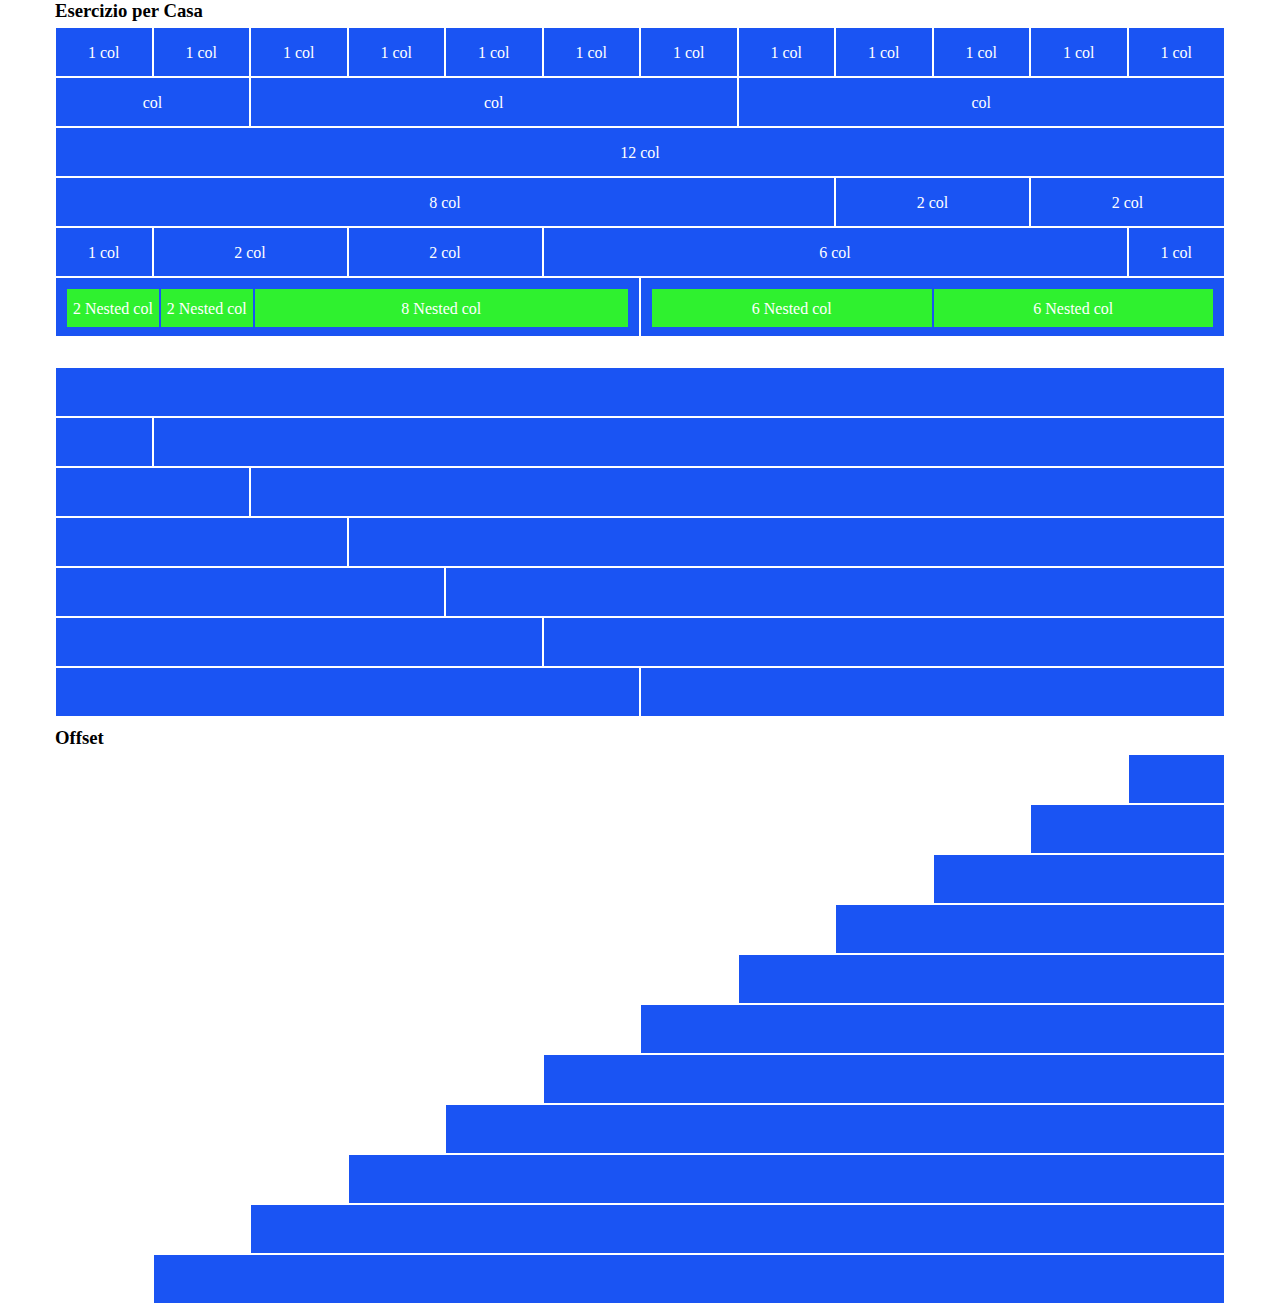
<file: index.html>
<!DOCTYPE html>
<html lang="en">
<head>
    <meta charset="UTF-8">
    <meta http-equiv="X-UA-Compatible" content="IE=edge">
    <meta name="viewport" content="width=device-width, initial-scale=1.0">
    <title>12bool</title>
    <link rel="stylesheet" href="css/12bool-flex.css">
    <link rel="stylesheet" href="css/style.css">
</head>
<body>
    <div class="container uno">
        <h3>Esercizio per Casa</h3>
        <div class="row">
            <div class="col-xs-1 box">1 col</div>
            <div class="col-xs-1 box">1 col</div>
            <div class="col-xs-1 box">1 col</div>
            <div class="col-xs-1 box">1 col</div>
            <div class="col-xs-1 box">1 col</div>
            <div class="col-xs-1 box">1 col</div>
            <div class="col-xs-1 box">1 col</div>
            <div class="col-xs-1 box">1 col</div>
            <div class="col-xs-1 box">1 col</div>
            <div class="col-xs-1 box">1 col</div>
            <div class="col-xs-1 box">1 col</div>
            <div class="col-xs-1 box">1 col</div>
        </div>
        <div class="row">
            <div class="col-xs-2 box">col</div>
            <div class="col-xs-5 box">col</div>
            <div class="col-xs-5 box">col</div>
        </div>
        <div class="col-xs-12 box">12 col</div>
        <div class="row">
            <div class="col-xs-8 box">8 col</div>
            <div class="col-xs-2 box">2 col</div>
            <div class="col-xs-2 box">2 col</div>
        </div>
        <div class="row">
            <div class="col-xs-1 box">1 col</div>
            <div class="col-xs-2 box">2 col</div>
            <div class="col-xs-2 box">2 col</div>
            <div class="col-xs-6 box">6 col</div>
            <div class="col-xs-1 box">1 col</div>
        </div>
        <div class="row">
            <div class="col-xs-6 box special">
                <div class="row">
                    <div class="col-xs-2 green">2 Nested col</div>
                    <div class="col-xs-2 green">2 Nested col</div>
                    <div class="col-xs-8 green">8 Nested col</div>
                </div>
            </div>
            <div class="col-xs-6 box special">
                <div class="row">
                    <div class="col-xs-6 green">6 Nested col</div>
                    <div class="col-xs-6 green">6 Nested col</div>
                </div>
            </div>
        </div>


    </div>
    <div class="container due">
        <div class="col-xs-12 box"></div>
        <div class="row">
            <div class="col-xs-1 box"></div>
            <div class="col-xs-11 box"></div>
        </div>
        <div class="row">
            <div class="col-xs-2 box"></div>
            <div class="col-xs-10 box"></div>
        </div>
        <div class="row">
            <div class="col-xs-3 box"></div>
            <div class="col-xs-9 box"></div>
        </div>
        <div class="row">
            <div class="col-xs-4 box"></div>
            <div class="col-xs-8 box"></div>
        </div>
        <div class="row">
            <div class="col-xs-5 box"></div>
            <div class="col-xs-7 box"></div>
        </div>
        <div class="row">
            <div class="col-xs-6 box"></div>
            <div class="col-xs-6 box"></div>
        </div>
    </div>

    <div class="container tre">
        <h3>Offset</h3>
        <div class="row">
            <div class="col-xs-offset-11"></div>
            <div class="col-xs-1 box"></div>
        </div>
        <div class="row">
            <div class="col-xs-offset-10"></div>
            <div class="col-xs-2 box"></div>
        </div>
        <div class="row">
            <div class="col-xs-offset-9"></div>
            <div class="col-xs-3 box"></div>
        </div>
        <div class="row">
            <div class="col-xs-offset-8"></div>
            <div class="col-xs-4 box"></div>
        </div>
        <div class="row">
            <div class="col-xs-offset-7"></div>
            <div class="col-xs-5 box"></div>
        </div>
        <div class="row">
            <div class="col-xs-offset-6"></div>
            <div class="col-xs-6 box"></div>
        </div>
        <div class="row">
            <div class="col-xs-offset-5"></div>
            <div class="col-xs-7 box"></div>
        </div>
        <div class="row">
            <div class="col-xs-offset-4"></div>
            <div class="col-xs-8 box"></div>
        </div>
        <div class="row">
            <div class="col-xs-offset-3"></div>
            <div class="col-xs-9 box"></div>
        </div>
        <div class="row">
            <div class="col-xs-offset-2"></div>
            <div class="col-xs-10 box"></div>
        </div>
        <div class="row">
            <div class="col-xs-offset-1"></div>
            <div class="col-xs-11 box"></div>
        </div>
    </div>


    
</body>
</html>
</file>
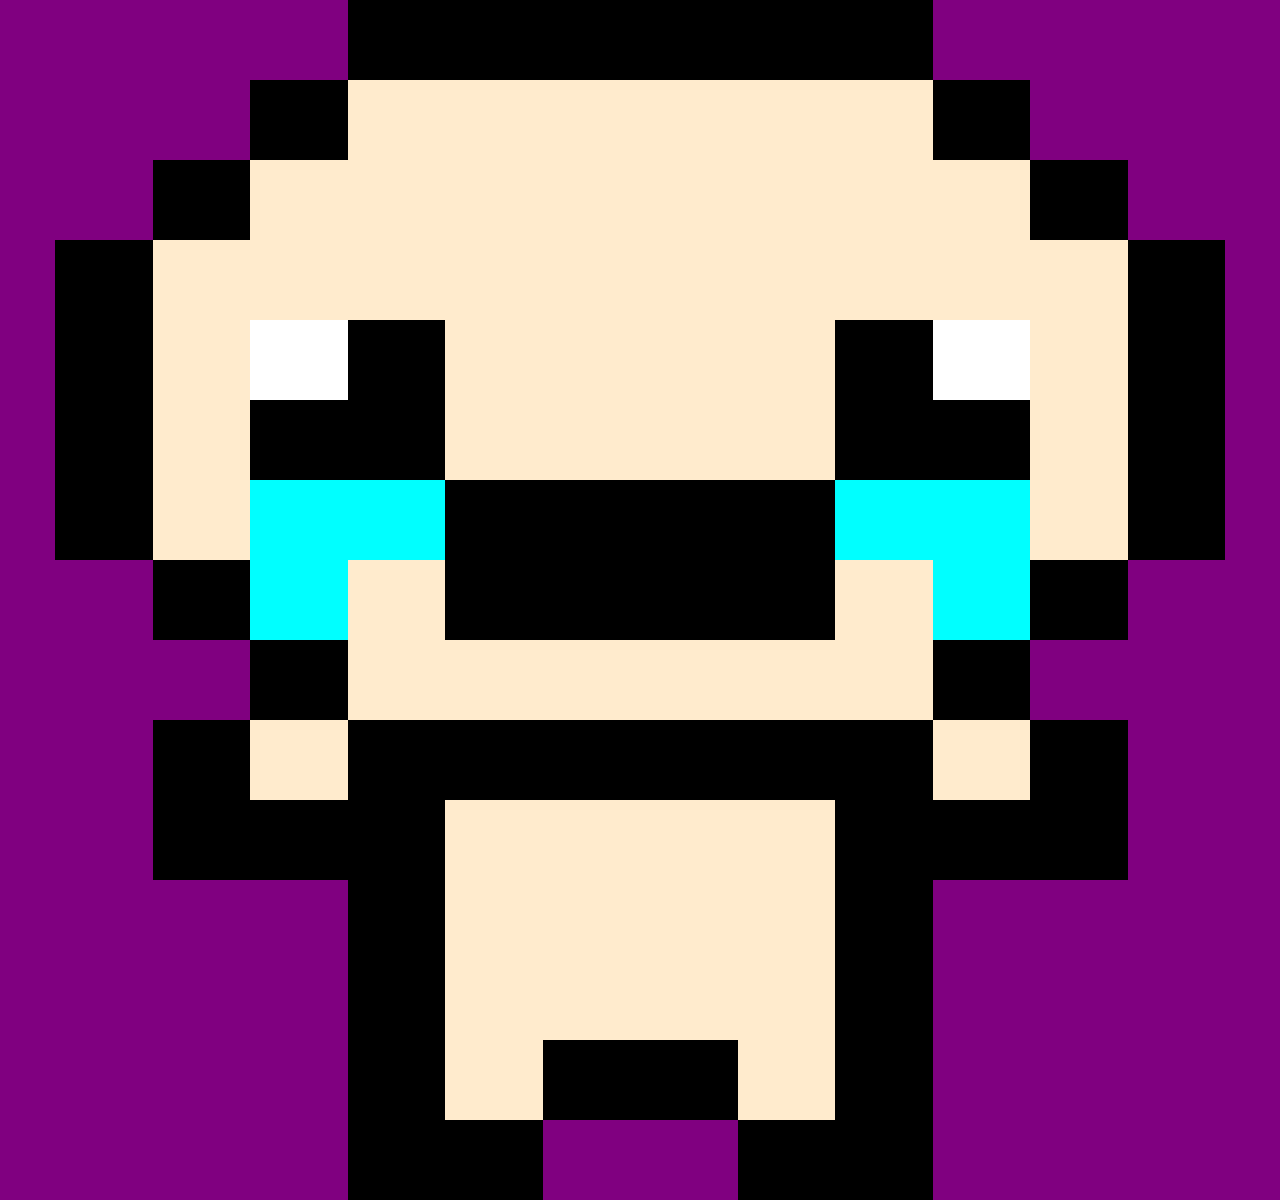
<file: bonus/index-bonus.html>
<!DOCTYPE html>
<html lang="en">
<head>
    <meta charset="UTF-8">
    <meta http-equiv="X-UA-Compatible" content="IE=edge">
    <meta name="viewport" content="width=device-width, initial-scale=1.0">
    <title>Pixel art</title>
    <link rel="stylesheet" href="../css/12bool-flex.css">
    <link rel="stylesheet" href="css-bonus/style-bonus.css">
   
</head>
<body>
    <div class="container">
        <div class="row">
            <div class="col-xs-3 box purple"></div>
            <div class="col-xs-6 box black"></div>
            <div class="col-xs-3 box purple"></div>
        </div>
        <div class="row">
            <div class="col-xs-2 box purple"></div>
            <div class="col-xs-1 box black"></div>
            <div class="col-xs-6 box pink"></div>
            <div class="col-xs-1 box black"></div>
            <div class="col-xs-2 box purple"></div>
        </div>
        <div class="row">
            <div class="col-xs-1 box purple"></div>
            <div class="col-xs-1 box black"></div>
            <div class="col-xs-8 box pink"></div>
            <div class="col-xs-1 box black"></div>
            <div class="col-xs-1 box purple"></div>
        </div>
        <div class="row">
            <div class="col-xs-1 box black"></div>
            <div class="col-xs-10 box pink"></div>
            <div class="col-xs-1 box black"></div>
        </div>
        <div class="row">
            <div class="col-xs-1 box black"></div>
            <div class="col-xs-1 box pink"></div>
            <div class="col-xs-1 box white"></div>
            <div class="col-xs-1 box black"></div>
            <div class="col-xs-4 box pink"></div>
            <div class="col-xs-1 box black"></div>
            <div class="col-xs-1 box white"></div>
            <div class="col-xs-1 box pink"></div>
            <div class="col-xs-1 box black"></div>
        </div>
        <div class="row">
            <div class="col-xs-1 box black"></div>
            <div class="col-xs-1 box pink"></div>
            <div class="col-xs-2 box black"></div>
            <div class="col-xs-4 box pink"></div>
            <div class="col-xs-2 box black"></div>
            <div class="col-xs-1 box pink"></div>
            <div class="col-xs-1 box black"></div>
        </div>
        <div class="row">
            <div class="col-xs-1 box black"></div>
            <div class="col-xs-1 box pink"></div>
            <div class="col-xs-2 box acqua"></div>
            <div class="col-xs-4 box black"></div>
            <div class="col-xs-2 box acqua"></div>
            <div class="col-xs-1 box pink"></div>
            <div class="col-xs-1 box black"></div>
        </div>
        <div class="row">
            <div class="col-xs-1 box purple"></div>
            <div class="col-xs-1 box black"></div>
            <div class="col-xs-1 box acqua"></div>
            <div class="col-xs-1 box pink"></div>
            <div class="col-xs-4 box black"></div>
            <div class="col-xs-1 box pink"></div>
            <div class="col-xs-1 box acqua"></div>
            <div class="col-xs-1 box black"></div>
            <div class="col-xs-1 box purple"></div>
        </div>
        <div class="row">
            <div class="col-xs-2 box purple"></div>
            <div class="col-xs-1 box black"></div>
            <div class="col-xs-6 box pink"></div>
            <div class="col-xs-1 box black"></div>
            <div class="col-xs-2 box purple"></div>
        </div>
        <div class="row">
            <div class="col-xs-1 box purple"></div>
            <div class="col-xs-1 box black"></div>
            <div class="col-xs-1 box pink"></div>
            <div class="col-xs-6 box black"></div>
            <div class="col-xs-1 box pink"></div>
            <div class="col-xs-1 box black"></div>
            <div class="col-xs-1 box purple"></div>
        </div>
        <div class="row">
            <div class="col-xs-1 box purple"></div>
            <div class="col-xs-3 box black"></div>
            <div class="col-xs-4 box pink"></div>
            <div class="col-xs-3 box black"></div>
            <div class="col-xs-1 box purple"></div>
        </div>
        <div class="row">
            <div class="col-xs-3 box purple"></div>
            <div class="col-xs-1 box black"></div>
            <div class="col-xs-4 box pink"></div>
            <div class="col-xs-1 box black"></div>
            <div class="col-xs-3 box purple"></div>
        </div>
        <div class="row">
            <div class="col-xs-3 box purple"></div>
            <div class="col-xs-1 box black"></div>
            <div class="col-xs-4 box pink"></div>
            <div class="col-xs-1 box black"></div>
            <div class="col-xs-3 box purple"></div>
        </div>
        <div class="row">
            <div class="col-xs-3 box purple"></div>
            <div class="col-xs-1 box black"></div>
            <div class="col-xs-1 box pink"></div>
            <div class="col-xs-2 box black"></div>
            <div class="col-xs-1 box pink"></div>
            <div class="col-xs-1 box black"></div>
            <div class="col-xs-3 box purple"></div>
        </div>
        <div class="row">
            <div class="col-xs-3 box purple"></div>
            <div class="col-xs-2 box black"></div>
            <div class="col-xs-2 box purple"></div>
            <div class="col-xs-2 box black"></div>
            <div class="col-xs-3 box purple"></div>
        </div>

    </div>

    
</body>
</html>
</file>
<file: css/12bool-flex.css>
* {
    margin: 0;
    padding: 0;
    box-sizing: border-box;
}

[class*="col-"] {
    flex: 0 0 auto;
}

.container {
    max-width: 1170px;
    margin: 0 auto;
}


.row {
    display: flex;
    flex-direction: row;
    flex-wrap: wrap;
}

.col-xs-1 {
    flex-basis: calc((100% / 12) * 1);
    max-width: calc((100% / 12) * 1);
}

.col-xs-2 {
    flex-basis: calc((100% / 12) * 2);
    max-width: calc((100% / 12) * 2);
}

.col-xs-3 {
    flex-basis: calc((100% / 12) * 3);
    max-width: calc((100% / 12) * 3);
}

.col-xs-4 {
    flex-basis: calc((100% / 12) * 4);
    max-width: calc((100% / 12) * 4);
}

.col-xs-5 {
    flex-basis: calc((100% / 12) * 5);
    max-width: calc((100% / 12) * 5);
}

.col-xs-6 {
    flex-basis: calc((100% / 12) * 6);
    max-width: calc((100% / 12) * 6);
}

.col-xs-7 {
    flex-basis: calc((100% / 12) * 7);
    max-width: calc((100% / 12) * 7);
}

.col-xs-8 {
    flex-basis: calc((100% / 12) * 8);
    max-width: calc((100% / 12) * 8);
}

.col-xs-9 {
    flex-basis: calc((100% / 12) * 9);
    max-width: calc((100% / 12) * 9);
}

.col-xs-10 {
    flex-basis: calc((100% / 12) * 10);
    max-width: calc((100% / 12) * 10);
}

.col-xs-11 {
    flex-basis: calc((100% / 12) * 11);
    max-width: calc((100% / 12) * 11);
}

.col-xs-12 {
    flex-basis: calc((100% / 12) * 12);
    max-width: calc((100% / 12) * 12);
}

.col-xs-offset-1 {
    margin-left: calc((100% / 12) * 1);
}

.col-xs-offset-2 {
    margin-left: calc((100% / 12) * 2);
}

.col-xs-offset-3 {
    margin-left: calc((100% / 12) * 3);
}

.col-xs-offset-4 {
    margin-left: calc((100% / 12) * 4);
}

.col-xs-offset-5 {
    margin-left: calc((100% / 12) * 5);
}

.col-xs-offset-6 {
    margin-left: calc((100% / 12) * 6);
}

.col-xs-offset-7 {
    margin-left: calc((100% / 12) * 7);
}

.col-xs-offset-8 {
    margin-left: calc((100% / 12) * 8);
}

.col-xs-offset-9 {
    margin-left: calc((100% / 12) * 9);
}

.col-xs-offset-10 {
    margin-left: calc((100% / 12) * 10);
}

.col-xs-offset-11 {
    margin-left: calc((100% / 12) * 11);
}

.col-xs-offset-12 {
    margin-left: calc((100% / 12) * 12);
}

/* ---Responsive--- */
/* --Small(sm)-- */
@media only  screen and (min-width: 576px) {
    .col-sm-1 {
        flex-basis: calc((100% / 12) * 1);
        max-width: calc((100% / 12) * 1);
    }
    
    .col-sm-2 {
        flex-basis: calc((100% / 12) * 2);
        max-width: calc((100% / 12) * 2);
    }
    
    .col-sm-3 {
        flex-basis: calc((100% / 12) * 3);
        max-width: calc((100% / 12) * 3);
    }
    
    .col-sm-4 {
        flex-basis: calc((100% / 12) * 4);
        max-width: calc((100% / 12) * 4);
    }
    
    .col-sm-5 {
        flex-basis: calc((100% / 12) * 5);
        max-width: calc((100% / 12) * 5);
    }
    
    .col-sm-6 {
        flex-basis: calc((100% / 12) * 6);
        max-width: calc((100% / 12) * 6);
    }
    
    .col-sm-7 {
        flex-basis: calc((100% / 12) * 7);
        max-width: calc((100% / 12) * 7);
    }
    
    .col-sm-8 {
        flex-basis: calc((100% / 12) * 8);
        max-width: calc((100% / 12) * 8);
    }
    
    .col-sm-9 {
        flex-basis: calc((100% / 12) * 9);
        max-width: calc((100% / 12) * 9);
    }
    
    .col-sm-10 {
        flex-basis: calc((100% / 12) * 10);
        max-width: calc((100% / 12) * 10);
    }
    
    .col-sm-11 {
        flex-basis: calc((100% / 12) * 11);
        max-width: calc((100% / 12) * 11);
    }
    
    .col-sm-12 {
        flex-basis: calc((100% / 12) * 12);
        max-width: calc((100% / 12) * 12);
    }
    
    .col-sm-offset-1 {
        margin-left: calc((100% / 12) * 1);
    }
    
    .col-sm-offset-2 {
        margin-left: calc((100% / 12) * 2);
    }
    
    .col-sm-offset-3 {
        margin-left: calc((100% / 12) * 3);
    }
    
    .col-sm-offset-4 {
        margin-left: calc((100% / 12) * 4);
    }
    
    .col-sm-offset-5 {
        margin-left: calc((100% / 12) * 5);
    }
    
    .col-sm-offset-6 {
        margin-left: calc((100% / 12) * 6);
    }
    
    .col-sm-offset-7 {
        margin-left: calc((100% / 12) * 7);
    }
    
    .col-sm-offset-8 {
        margin-left: calc((100% / 12) * 8);
    }
    
    .col-sm-offset-9 {
        margin-left: calc((100% / 12) * 9);
    }
    
    .col-sm-offset-10 {
        margin-left: calc((100% / 12) * 10);
    }
    
    .col-sm-offset-11 {
        margin-left: calc((100% / 12) * 11);
    }
    
    .col-sm-offset-12 {
        margin-left: calc((100% / 12) * 12);
    }
}
/* -fine small-- */

/* ---Medium(md)--- */
@media only  screen and (min-width: 768px) {
    .col-md-1 {
        flex-basis: calc((100% / 12) * 1);
        max-width: calc((100% / 12) * 1);
    }
    
    .col-md-2 {
        flex-basis: calc((100% / 12) * 2);
        max-width: calc((100% / 12) * 2);
    }
    
    .col-md-3 {
        flex-basis: calc((100% / 12) * 3);
        max-width: calc((100% / 12) * 3);
    }
    
    .col-md-4 {
        flex-basis: calc((100% / 12) * 4);
        max-width: calc((100% / 12) * 4);
    }
    
    .col-md-5 {
        flex-basis: calc((100% / 12) * 5);
        max-width: calc((100% / 12) * 5);
    }
    
    .col-md-6 {
        flex-basis: calc((100% / 12) * 6);
        max-width: calc((100% / 12) * 6);
    }
    
    .col-md-7 {
        flex-basis: calc((100% / 12) * 7);
        max-width: calc((100% / 12) * 7);
    }
    
    .col-md-8 {
        flex-basis: calc((100% / 12) * 8);
        max-width: calc((100% / 12) * 8);
    }
    
    .col-md-9 {
        flex-basis: calc((100% / 12) * 9);
        max-width: calc((100% / 12) * 9);
    }
    
    .col-md-10 {
        flex-basis: calc((100% / 12) * 10);
        max-width: calc((100% / 12) * 10);
    }
    
    .col-md-11 {
        flex-basis: calc((100% / 12) * 11);
        max-width: calc((100% / 12) * 11);
    }
    
    .col-md-12 {
        flex-basis: calc((100% / 12) * 12);
        max-width: calc((100% / 12) * 12);
    }
    
    .col-md-offset-1 {
        margin-left: calc((100% / 12) * 1);
    }
    
    .col-md-offset-2 {
        margin-left: calc((100% / 12) * 2);
    }
    
    .col-md-offset-3 {
        margin-left: calc((100% / 12) * 3);
    }
    
    .col-md-offset-4 {
        margin-left: calc((100% / 12) * 4);
    }
    
    .col-md-offset-5 {
        margin-left: calc((100% / 12) * 5);
    }
    
    .col-md-offset-6 {
        margin-left: calc((100% / 12) * 6);
    }
    
    .col-md-offset-7 {
        margin-left: calc((100% / 12) * 7);
    }
    
    .col-md-offset-8 {
        margin-left: calc((100% / 12) * 8);
    }
    
    .col-md-offset-9 {
        margin-left: calc((100% / 12) * 9);
    }
    
    .col-md-offset-10 {
        margin-left: calc((100% / 12) * 10);
    }
    
    .col-md-offset-11 {
        margin-left: calc((100% / 12) * 11);
    }
    
    .col-md-offset-12 {
        margin-left: calc((100% / 12) * 12);
    }
     

}
/* ---fine medium--- */

/* ---Large(lg)--- */
@media only  screen and (min-width: 992px) {
    .col-lg-1 {
        flex-basis: calc((100% / 12) * 1);
        max-width: calc((100% / 12) * 1);
    }
    
    .col-lg-2 {
        flex-basis: calc((100% / 12) * 2);
        max-width: calc((100% / 12) * 2);
    }
    
    .col-lg-3 {
        flex-basis: calc((100% / 12) * 3);
        max-width: calc((100% / 12) * 3);
    }
    
    .col-lg-4 {
        flex-basis: calc((100% / 12) * 4);
        max-width: calc((100% / 12) * 4);
    }
    
    .col-lg-5 {
        flex-basis: calc((100% / 12) * 5);
        max-width: calc((100% / 12) * 5);
    }
    
    .col-lg-6 {
        flex-basis: calc((100% / 12) * 6);
        max-width: calc((100% / 12) * 6);
    }
    
    .col-lg-7 {
        flex-basis: calc((100% / 12) * 7);
        max-width: calc((100% / 12) * 7);
    }
    
    .col-lg-8 {
        flex-basis: calc((100% / 12) * 8);
        max-width: calc((100% / 12) * 8);
    }
    
    .col-lg-9 {
        flex-basis: calc((100% / 12) * 9);
        max-width: calc((100% / 12) * 9);
    }
    
    .col-lg-10 {
        flex-basis: calc((100% / 12) * 10);
        max-width: calc((100% / 12) * 10);
    }
    
    .col-lg-11 {
        flex-basis: calc((100% / 12) * 11);
        max-width: calc((100% / 12) * 11);
    }
    
    .col-lg-12 {
        flex-basis: calc((100% / 12) * 12);
        max-width: calc((100% / 12) * 12);
    }
    
    .col-lg-offset-1 {
        margin-left: calc((100% / 12) * 1);
    }
    
    .col-lg-offset-2 {
        margin-left: calc((100% / 12) * 2);
    }
    
    .col-lg-offset-3 {
        margin-left: calc((100% / 12) * 3);
    }
    
    .col-lg-offset-4 {
        margin-left: calc((100% / 12) * 4);
    }
    
    .col-lg-offset-5 {
        margin-left: calc((100% / 12) * 5);
    }
    
    .col-lg-offset-6 {
        margin-left: calc((100% / 12) * 6);
    }
    
    .col-lg-offset-7 {
        margin-left: calc((100% / 12) * 7);
    }
    
    .col-lg-offset-8 {
        margin-left: calc((100% / 12) * 8);
    }
    
    .col-lg-offset-9 {
        margin-left: calc((100% / 12) * 9);
    }
    
    .col-lg-offset-10 {
        margin-left: calc((100% / 12) * 10);
    }
    
    .col-lg-offset-11 {
        margin-left: calc((100% / 12) * 11);
    }
    
    .col-lg-offset-12 {
        margin-left: calc((100% / 12) * 12);
    }
     
}
/* ---fine Large--- */
</file>
<file: css/style.css>
body{
    color: white;
}

.box{
    height: 50px;
    background-color: rgb(26, 84, 243);
    border: 1px solid white;
    line-height: 50px;
    text-align: center;
}
.special{
    padding: 10px;
    height: 60px;
}

h3{
    color: black;
    margin-bottom: 5px;
}

.green{
    height: 40px;
    background-color: rgb(47, 241, 47);
    text-align: center;
    line-height: 40px;
    border: 1px solid rgb(26, 84, 243);
}

.due{
    margin-top: 30px;
}

.tre{
    margin-top: 10px;
}
</file>
<file: bonus/css-bonus/style-bonus.css>
body{
    background-color: purple;
}
.box{
   height: 80px;
}
.purple{
    background-color: purple;
}
.black{
    background-color: black;
}

.pink{
    background-color: blanchedalmond;
}
.acqua{
    background-color: aqua;
}


.white{
   background-color: white;
}
</file>
